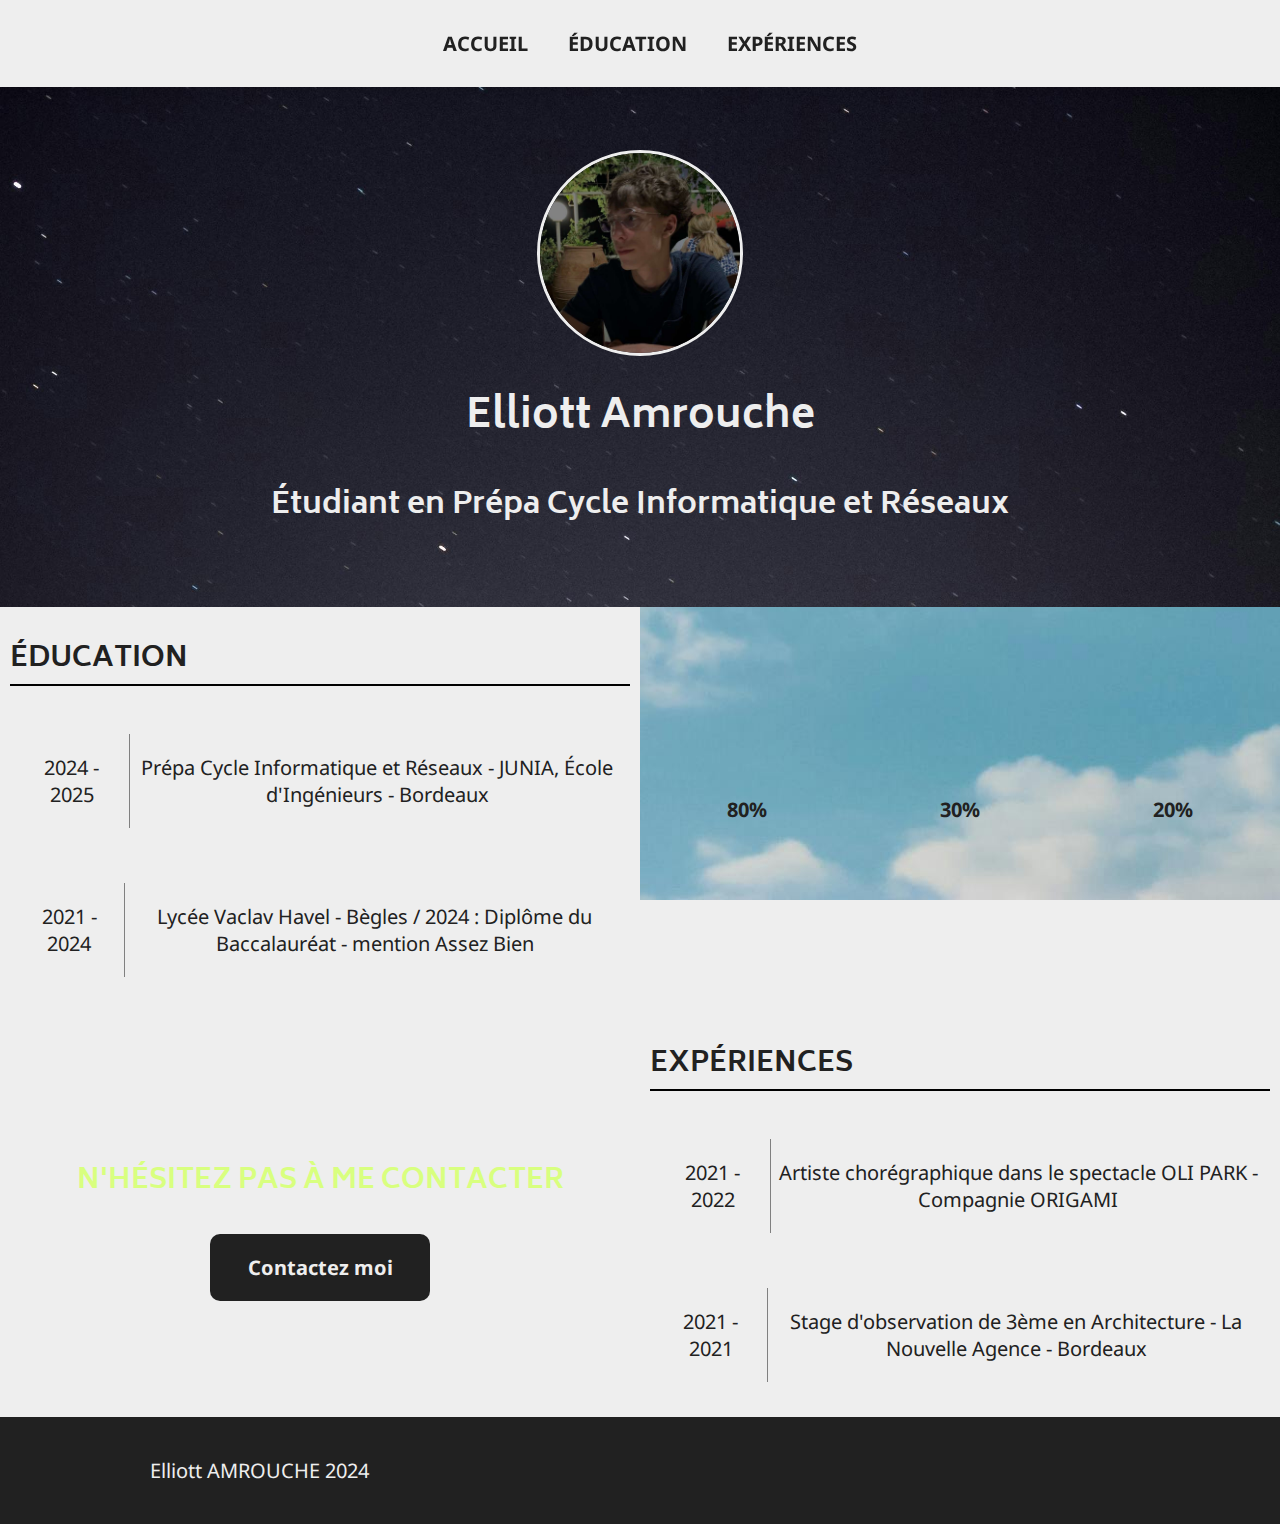
<file: index.html>
<!DOCTYPE html>
<html lang="fr">
  <head>
    <meta charset="UTF-8" />
    <meta name="viewport" content="width=device-width, initial-scale=1.0" />
    <title>CV - Amrouche Elliott</title>
    <link
      rel="stylesheet"
      href="https://cdnjs.cloudflare.com/ajax/libs/font-awesome/6.7.1/css/all.min.css"
      integrity="sha512-5Hs3dF2AEPkpNAR7UiOHba+lRSJNeM2ECkwxUIxC1Q/FLycGTbNapWXB4tP889k5T5Ju8fs4b1P5z/iB4nMfSQ=="
      crossorigin="anonymous"
      referrerpolicy="no-referrer"
    />
    <link rel="stylesheet" href="./css/style.css" />
  </head>
  <body>
    <header>
      <nav>
        <ul>
          <li><a href="#accueil">accueil</a></li>
          <li><a href="#education">éducation</a></li>
          <li><a href="#experiences">expériences</a></li>
        </ul>
      </nav>
    </header>

    <main>
      <section id="accueil">
        <img class="pdp" src="./images/pdp.JPG" alt="photo de profil" />
        <h1>Elliott Amrouche</h1>
        <h2>Étudiant en Prépa Cycle Informatique et Réseaux</h2>
        <div class="reseaux">
          <a href="https://wa.me/632933237" target="_blank"
            ><i class="fa-brands fa-whatsapp logoWhats"></i
          ></a>
          <a href="https://www.instagram.com/elliott.mrch/" target="_blank"
            ><i class="fa-brands fa-instagram logoInsta"></i
          ></a>
          <a href="https://github.com/elliottmrch" target="_blank"
            ><i class="fa-brands fa-github logoGit"></i
          ></a>
        </div>
      </section>

      <section id="education">
        <div class="leftEducation colresponsive">
          <h3>éducation</h3>
          <div class="descriptifEducation">
            <div class="education1">
              <p class="borderRight">2024 - 2025</p>
              <p>
                Prépa Cycle Informatique et Réseaux - JUNIA, École d'Ingénieurs
                - Bordeaux
              </p>
            </div>
            <div class="education2">
              <p class="borderRight">2021 - 2024</p>
              <p>
                Lycée Vaclav Havel - Bègles / 2024 : Diplôme du Baccalauréat -
                mention Assez Bien
              </p>
            </div>
          </div>
        </div>
        <div class="rightEducation colresponsive">
          <div class="code1">
            <i class="fa-brands fa-python" id="logoPython"></i>
            <p class="percentage">80%</p>
          </div>
          <div class="code2">
            <i class="fa-solid fa-c" id="logoC"></i>
            <p class="percentage">30%</p>
          </div>
          <div class="code3">
            <i class="fa-brands fa-html5" id="logoHtml"></i>
            <p class="percentage">20%</p>
          </div>
        </div>
      </section>

      <section id="experiences">
        <div class="leftExperiences colresponsive firstresponsive">
          <h3>N'hésitez pas à me contacter</h3>
          <a
            href="mailto:elliottamrouche27@gmail.com"
            target="_blank"
            class="contact"
            >Contactez moi</a
          >
        </div>
        <div class="rightExperiences colresponsive">
          <h3>expériences</h3>
          <div class="descriptifExperiences">
            <div class="experience1">
              <p class="borderRight">2021 - 2022</p>
              <p>
                Artiste chorégraphique dans le spectacle OLI PARK - Compagnie
                ORIGAMI
              </p>
            </div>
            <div class="experience2">
              <p class="borderRight">2021 - 2021</p>
              <p>
                Stage d'observation de 3ème en Architecture - La Nouvelle Agence
                - Bordeaux
              </p>
            </div>
          </div>
        </div>
      </section>
    </main>

    <footer>
      <p><i class="fa-regular fa-copyright"></i> Elliott AMROUCHE 2024</p>
      <div class="reseaux">
        <a href="https://wa.me/632933237" target="_blank"
          ><i class="fa-brands fa-whatsapp logoWhats"></i
        ></a>
        <a href="https://www.instagram.com/elliott.mrch/" target="_blank"
          ><i class="fa-brands fa-instagram logoInsta"></i
        ></a>
        <a href="https://github.com/elliottmrch" target="_blank"
          ><i class="fa-brands fa-github logoGit"></i
        ></a>
      </div>
    </footer>
  </body>
</html>
</file>
<file: css/style.css>
@import url('https://fonts.googleapis.com/css2?family=Abril+Fatface&family=Biryani:wght@200;300;400;600;700;800;900&family=Roboto:ital,wght@0,100;0,300;0,400;0,500;0,700;0,900;1,100;1,300;1,400;1,500;1,700;1,900&display=swap');
@import url('https://fonts.googleapis.com/css2?family=Noto+Sans:ital,wght@0,100..900;1,100..900&display=swap');

:root {
    --main-color : rgb(33, 33, 33);
    --secondary-color : rgb(238, 238, 238);
}

html {
    scroll-behavior: smooth;
}

main {
    padding-top: 80px;
}

body {
    font-family: "Noto Sans", sans-serif;
    width: 100%;
    padding: 0;
    margin: 0;
    font-size: 20px;
    background-color: var(--secondary-color);
    color: var(--main-color);
}

h1, h2, h3 {
    font-family: "Biryani", sans-serif;
}

h1 {
    font-size: 40px;
}

h3{
    text-transform: uppercase;
    font-size: 28px;
}

header {
    padding: 10px;
    position: fixed;
    top: 0;
    left: 0;
    width: 100%;
    background-color: var(--secondary-color);
    z-index: 1000;
    box-shadow: 0 2px 10px rgba(0, 0, 0, 0.1);
}

nav ul {
    display: flex;
    justify-content: center;
    list-style: none;
    padding: 0;
    margin: 0;
}

nav ul li {
    padding: 20px;
    text-transform: uppercase;
    font-weight: bold;
}

nav ul li a {
    text-decoration: none;
    color: var(--main-color);
}

nav ul li a:hover {
    color: rgb(41, 128, 185);
}

#accueil {
    background-image: url("./../images/etoiles.jpg");
    background-attachment: fixed;
    background-size: cover;
    color: var(--secondary-color);
    text-align: center;
    padding: 50px 0;
    width: 100%;
}

.pdp {
    display: block;
    margin: 20px auto;
    border-radius: 50%;
    width: 200px;
    height: 200px;
    border: 3px solid var(--secondary-color);
    transition: transform 0.5s;
}

.pdp:hover {
  transform: scale(1.15);
}

.reseaux {
    display: flex;
    justify-content: center;
    gap: 30px;
}

.reseaux a{
    text-decoration: none;
}

.reseaux i{
    font-size: 50px;
    color: var(--secondary-color);
    transition: transform 0.3s;
}

#logoWhats:hover{
    color: rgb(37, 211, 102);
    transform: scale(1.15);
}

#logoInsta:hover{
    color: rgb(228, 64, 95);
    transform: scale(1.15);
}

#logoGit:hover{
    color: rgb(0, 119, 181);
    transform: scale(1.15);
}

#education, #experiences {
    display: flex;
}

.leftEducation, .rightEducation, .leftExperiences, .rightExperiences {
    width: 50%;
    height: auto;
}

.descriptifEducation div, .descriptifExperiences div, .descriptifInformations div {
    margin: 15px;
}

.borderRight{
    padding: 20px;
    border-right: 1px solid grey;
}

.leftEducation h3{
    border-bottom: 2px solid black;
    margin-right: 10px;
    margin-left: 10px;
}

.education1{
    display: flex;
    justify-content:space-between;
    align-items: center;
    text-align: center;
}

.education2{
    display: flex;
    justify-content: space-between;
    align-items: center;
    text-align: center;
}

.rightEducation{
    background-image: url("./../images/ciel.jpg");
    background-attachment: fixed;
    background-position: bottom;
    display: flex;
    justify-content: space-around;
    align-items: center;
    font-weight: bold;
}

.code1{
    display: flex;
    flex-direction: column;
    align-items: center;
}

.code2{
    display: flex;
    flex-direction: column;
    align-items: center;
}

.code3{
    display: flex;
    flex-direction: column;
    align-items: center;
}

#logoPython{
    font-size: 100px;
}

#logoPython:hover{
    color: rgb(255, 185, 0);
}

#logoPython:hover + p {
    transform: scale(1.5);
    transition: transform 0.4s ease;
}

#logoC{
    font-size: 100px;
}

#logoC:hover{
    color: rgb(65, 0, 147);
}

#logoC:hover + p {
    transform: scale(1.5);
    transition: transform 0.4s ease;
}

#logoHtml{
    font-size: 100px;
}

#logoHtml:hover{
    color: rgb(247, 99, 12);
    
}

#logoHtml:hover + p {
    transform: scale(1.5);
    transition: transform 0.4s ease;
}


.leftExperiences{
    background-image: url("./../images/arbre.jpg");
    background-attachment: fixed;
    background-size:cover;
    background-position: center;
    display: flex;
    justify-content: center;
    align-items: center;
    flex-direction: column;
}

.leftExperiences h3{
    color: rgb(216 255 127);
    text-align: center;
}

.contact{
    text-decoration: none;
    color: var(--secondary-color);
    background-color: var(--main-color);
    border-radius: 10px;
    font-weight: bold;
    padding: 20px;
    width: 180px;
    transition: transform 0.5s;
    display: flex;
    justify-content: center;
    align-items: center;
}

.contact:hover{
    transform: scale(1.25);
    background-color: rgb(216 255 127);
    color: var(--main-color);
}

.rightExperiences h3{
    border-bottom: 2px solid black;
    margin-right: 10px;
    margin-left: 10px;
}

.experience1{
    display: flex;
    justify-content:space-between;
    align-items: center;
    text-align: center;
}

.experience2{
    display: flex;
    justify-content:space-between;
    align-items: center;
    text-align: center;
}

footer {
    background-color: var(--main-color);
    color: var(--secondary-color);
    display: flex;
    justify-content: space-between;
    align-items: center;
    padding: 20px 150px 20px 150px;
    font-size: 1-px;
}

/* Responsive*/

.colresponsive{
    width: 50%;
}

@media screen and (max-width:768px) {
    footer{
        padding: 30px;
    }
}

@media screen and (max-width:640px) {
    .colresponsive{
        width: 100%;
        height: 400px;
    }

    #heightLeft #heightRight{
        height: 500px;
    }

    #education, #experiences {
        flex-direction: column;
    }

    .firstresponsive{
        order: 1;
    }
}

@media screen and (max-width:640px) {
    main{
        padding-top: 200px;
    }

    header{
        position:absolute;
        padding: 0;
    }

    nav ul{
        display: flex;
        flex-direction: column;
        align-items: center;
    }
}

@media screen and (max-width:320px) {
    footer{
        font-size: 10px;
    }

    .reseaux i{
        font-size: 30px;
    }
}
</file>
